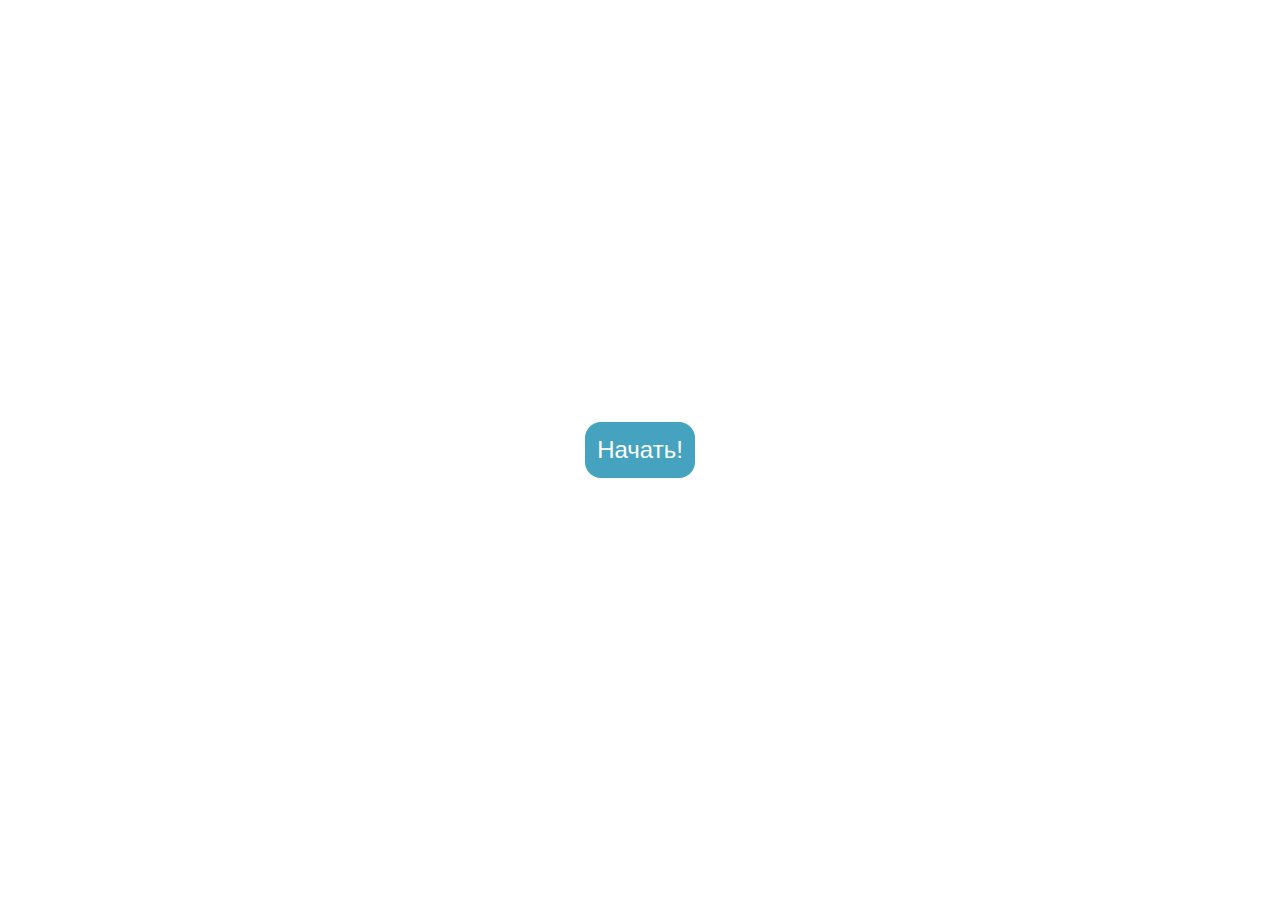
<file: index.html>
﻿<!DOCTYPE html>
<html>

<head>
    <meta charset="utf-8" />
    <title></title>
    <link rel="stylesheet" href="css/mainStyle.css">
</head>

<body>
    <div id="main">
        <a href="pages/firstPage.html" id="link">Начать!</a>
    </div>
</body>

</html>
</file>
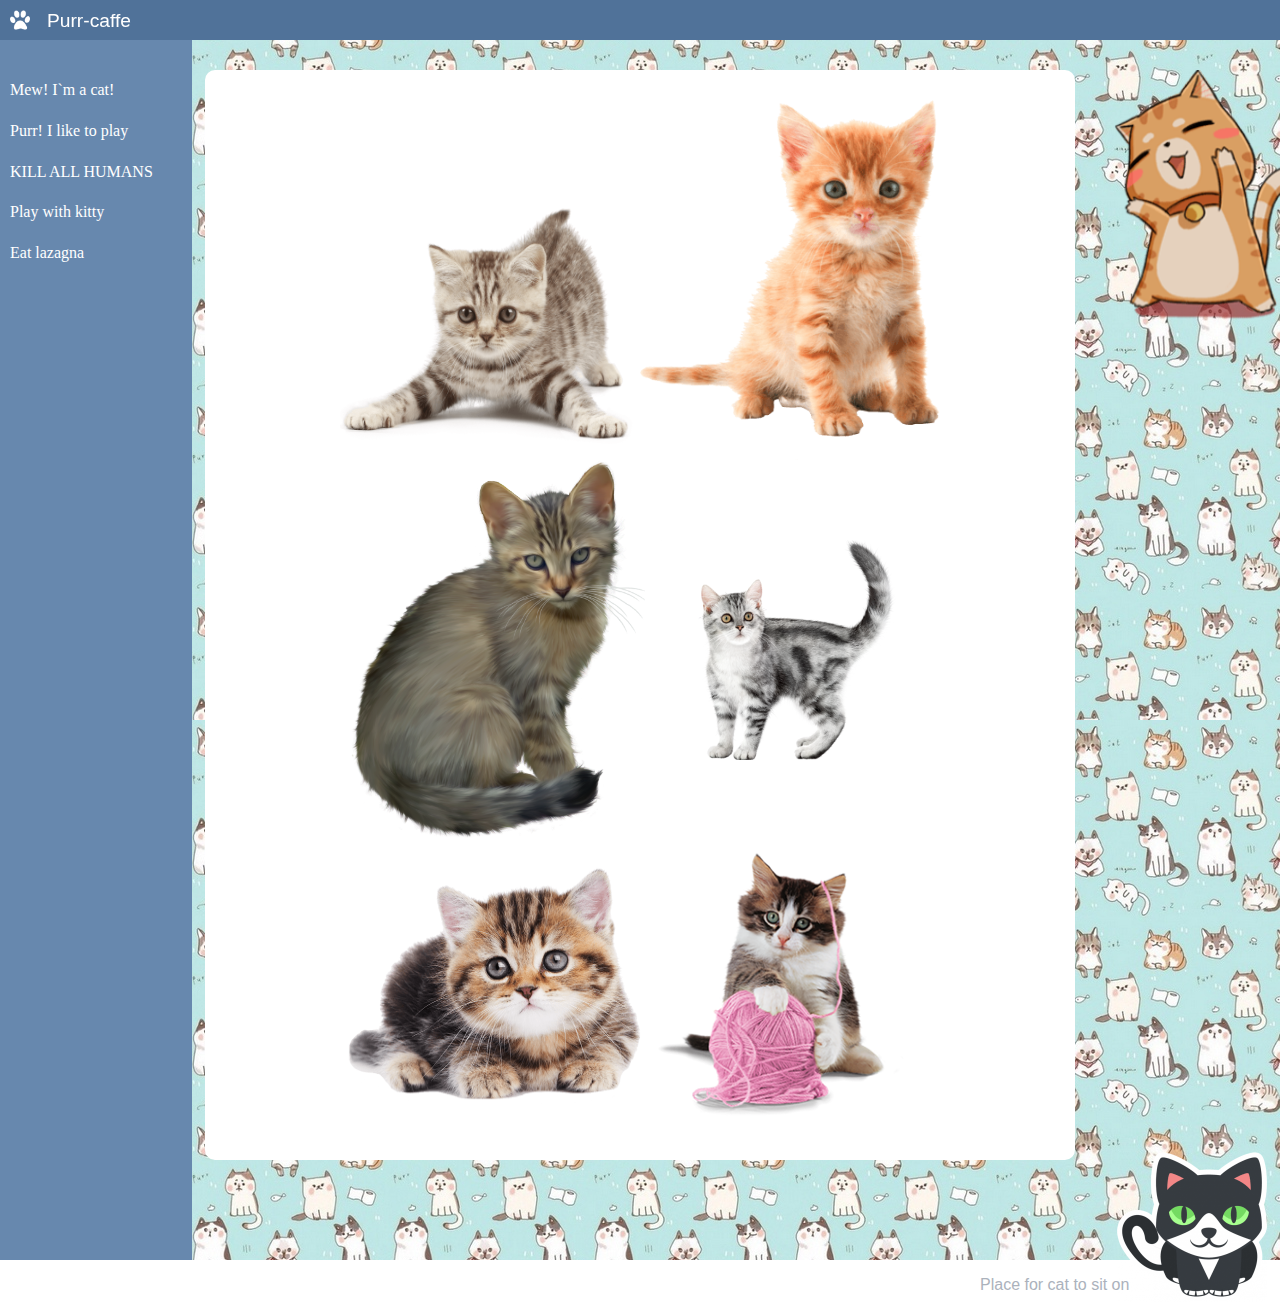
<file: pages/firstPage.html>
<!DOCTYPE html>
<html lang="en">

<head>
    <meta charset="UTF-8">
    <meta http-equiv="X-UA-Compatible" content="IE=edge">
    <meta name="viewport" content="width=device-width, initial-scale=1.0">
    <link rel="stylesheet" href="../css/firstPage.css">
    <title>Document</title>
    <script src="../scripts/firstPage.js" defer></script>
</head>

<body>
    <div id="content">
        <header>
            <img src="../img/logo.png" alt="" id="logo">
            <p id="header-text">Purr-caffe</p>
        </header>

        <div id="left-block">
            <div id="left-text">
                <ul type = "none">
                    <li class="left-p">Mew! I`m a cat!</li>
                    <li class="left-p">Purr! I like to play</li>
                    <li class="left-p">KILL ALL HUMANS</li>
                    <li class="left-p">Play with kitty</li>
                    <li class="left-p">Eat lazagna</li>
                </ul>
            </div>
        </div>

        <div id="cat-holder">
            <img src="../img/Kittens/1.png" alt="" class="cat" id="cat1">
            <img src="../img/Kittens/2.png" alt="" class="cat" id="cat2">
            <img src="../img/Kittens/3.png" alt="" class="cat" id="cat3">
            <img src="../img/Kittens/4.png" alt="" class="cat" id="cat4">
            <img src="../img/Kittens/5.png" alt="" class="cat" id="cat5">
            <img src="../img/Kittens/6.png" alt="" class="cat" id="cat6">
        </div>

        <img src="../img/Mew.png" alt="" id="fixed-cat">
    </div>

    <footer>
        <img src="../img/footer-cat.png" alt="" id="footer-cat">
        <p id="footer-text">Place for cat to sit on</p>
    </footer>
</body>

</html>
</file>
<file: css/mainStyle.css>
body {
    display: flex;
    height: 100vh;
    justify-content: center;
    align-items: center;
    padding: 0;
    margin: 0;
}

#main {
    background-color: #45A3BF;
    width: 110px;
    height: 56px;
    display: flex;
    align-items: center;
    justify-content: center;
    border-radius: 16px;
}

#link {
    text-decoration: none;
    color: white;
    font-size: 1.5em;
    font-family: Arial, Helvetica, sans-serif;
}
</file>
<file: css/firstPage.css>
body {
    padding: 0%;
    margin: 0;
}

#content{
    background-image: url(../img/background.jpg);
    padding: 0;
    margin: 0;
    display: flex;
    height: fit-content;
    min-height: 95.5vh;
    min-width: 450px;
    overflow: auto;
}

header {
    background-color: #507299;
    height: 40px;
    width: 100%;
    position: fixed;
    padding: 0%;
    z-index: 1;
}

#logo {
    width: 20px;
    height: 20px;
    margin: 10px;
    display: inline;
}

#header-text {
    color: white;
    font-family: Arial, Helvetica, sans-serif;
    font-size: 1.2em;
    display: inline;
    margin: 0;
    position: relative;
    bottom: 13px;
    left: 3px;
}

.left-p{
    margin-top: 20px;
    margin-bottom: 20px;
}

#left-text{
    color: white;
    margin-top: 80px;
    margin-left: -30px;
}

ul{
    line-height: 1.3em;
}

#left-block {
    width: 15%;
    background-color: #6788AE;
    min-width: 165px;
}

.cat{
    width: 300px;
    margin-top: auto;
    margin-bottom: auto;
}

#cat1{
    height: 330px;
}

#cat2{
    height: 360px;
}

#cat3{
    height: 380px;
}

#cat4{
    height: 220px;
    width: 290px;
}

#cat5{
    height: 240px;
}

#cat6{
    height: 290px;
    width: 290px;
}

#cat-holder{
    background-color: white;
    width: 68%;
    margin-left: 1%;
    margin-top: 70px;
    height: fit-content;
    display: flex;
    flex-flow:wrap;
    justify-content: center;
    margin-bottom: 100px;
    border-radius: 10px;
    padding: 30px 0px;
}

#fixed-cat {
    position: fixed;
    height: 250px;
    left: 87%;
    top: 70px;
}

#footer-cat {
    width: 150px;
    height: 150px;
    position: absolute;
    bottom: 1%;
    right: 1%;
    z-index: 1;
}

#footer-text{
    margin-right: 150px;
    margin-left: auto;
    width: 150px;
    font-family: Arial, Helvetica, sans-serif;
    font-size: 1em;
    color: #ABB2BC;
}

footer {
    height: 26px;
    width: 100%;
    position: sticky;
    background-color: white;
    /* display: flex;
    align-items: center; */
    min-width: 450px;
}
</file>
